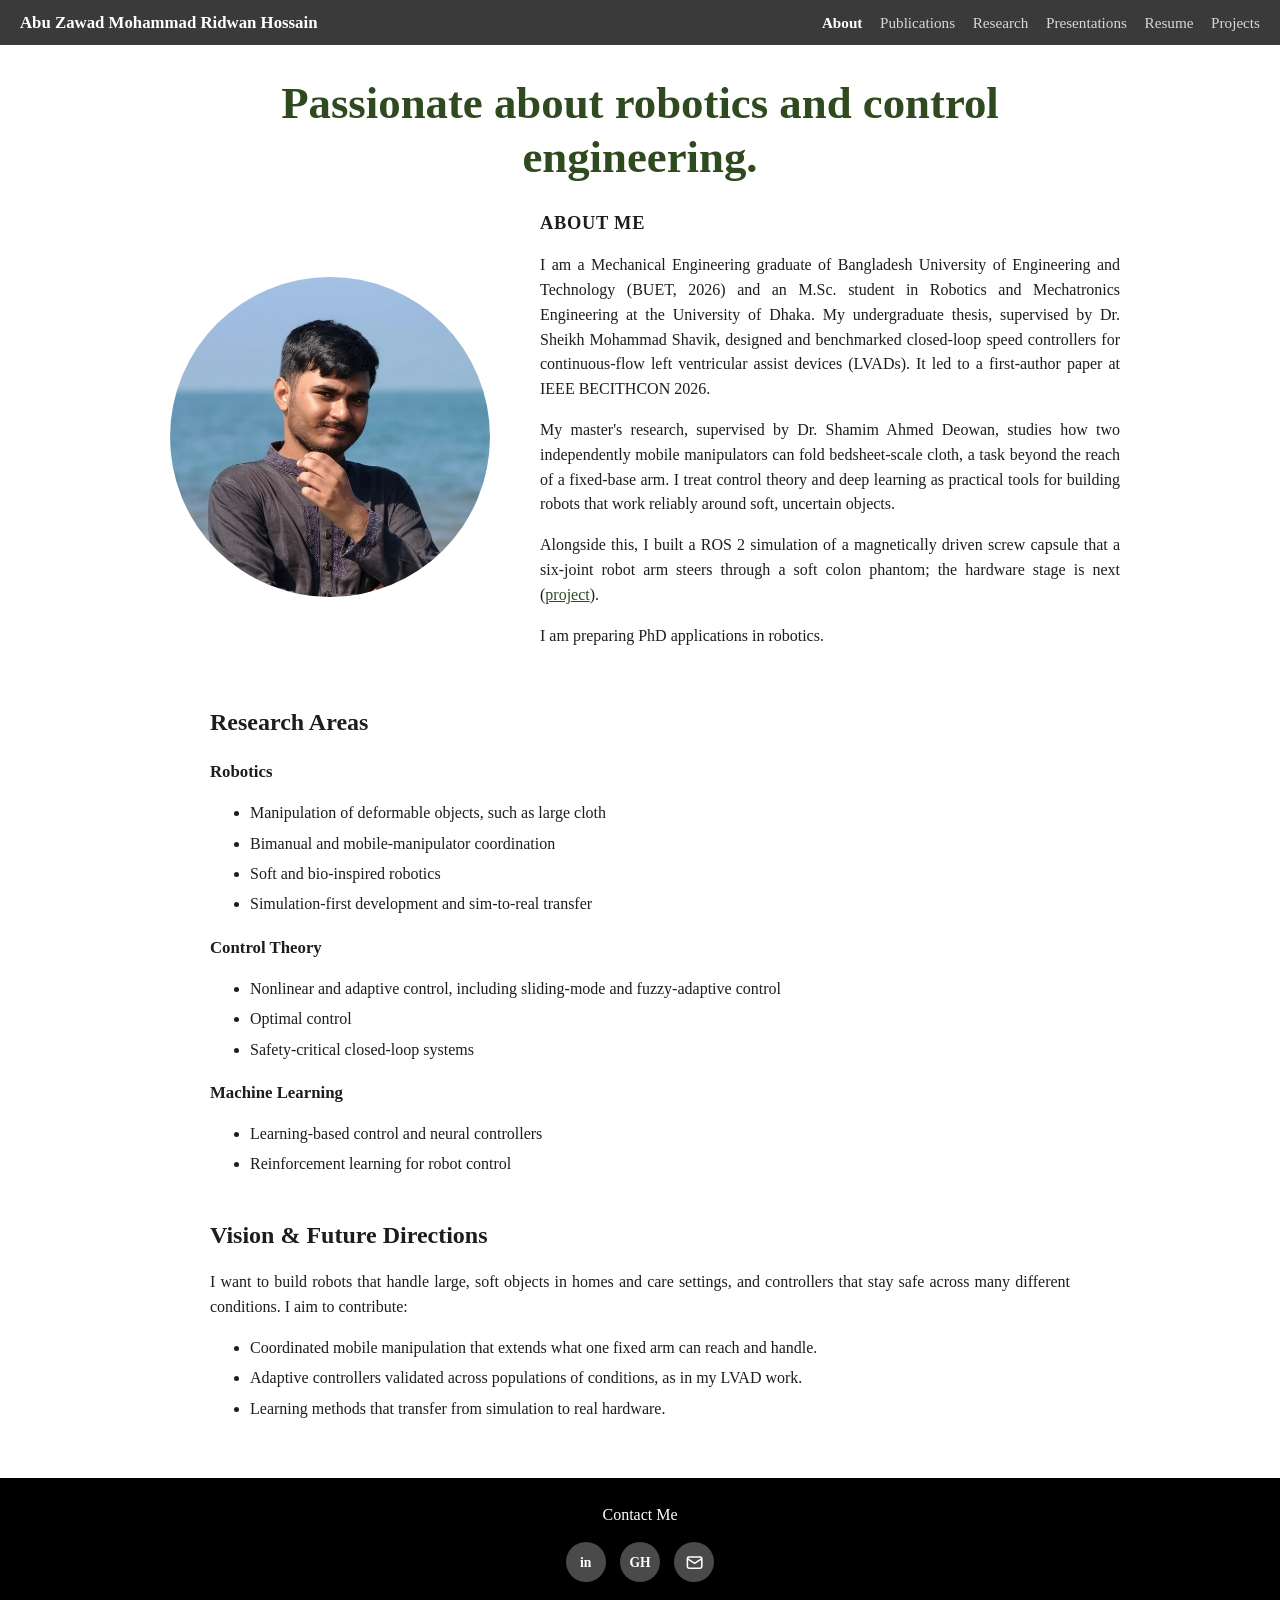
<file: index.html>
<!DOCTYPE html>
<html lang="en">
<head>
  <meta charset="utf-8">
  <meta name="viewport" content="width=device-width, initial-scale=1">
  <title>Abu Zawad Mohammad Ridwan Hossain</title>
  <meta name="description" content="Robotics researcher: control of biomedical devices and bimanual mobile manipulation of deformable objects.">
  <link rel="stylesheet" href="css/style.css">
</head>
<body>
<header class="topbar"><a class="brand" href="index.html">Abu Zawad Mohammad Ridwan Hossain</a><nav>
<a href="index.html" class="active">About</a>
<a href="publications.html">Publications</a>
<a href="research.html">Research</a>
<a href="presentations.html">Presentations</a>
<a href="resume.html">Resume</a>
<a href="projects.html">Projects</a>
</nav></header>
<main>
  <h1 class="hero">Passionate about robotics and control engineering.</h1>

  <section class="about">
    <div class="photo"><img src="assets/photo.jpg" alt="Portrait of Abu Zawad Mohammad Ridwan Hossain" width="600" height="600"></div>
    <div class="text">
      <h2>About Me</h2>
      <p>I am a Mechanical Engineering graduate of Bangladesh University of Engineering and Technology (BUET, 2026) and an M.Sc. student in Robotics and Mechatronics Engineering at the University of Dhaka. My undergraduate thesis, supervised by Dr. Sheikh Mohammad Shavik, designed and benchmarked closed-loop speed controllers for continuous-flow left ventricular assist devices (LVADs). It led to a first-author paper at IEEE BECITHCON 2026.</p>
      <p>My master's research, supervised by Dr. Shamim Ahmed Deowan, studies how two independently mobile manipulators can fold bedsheet-scale cloth, a task beyond the reach of a fixed-base arm. I treat control theory and deep learning as practical tools for building robots that work reliably around soft, uncertain objects.</p>
      <p>Alongside this, I built a ROS 2 simulation of a magnetically driven screw capsule that a six-joint robot arm steers through a soft colon phantom; the hardware stage is next (<a href="projects.html#magscrew">project</a>).</p>
      <p>I am preparing PhD applications in robotics.</p>
    </div>
  </section>

  <section class="section">
    <h2>Research Areas</h2>
    <h3>Robotics</h3>
    <ul>
      <li>Manipulation of deformable objects, such as large cloth</li>
      <li>Bimanual and mobile-manipulator coordination</li>
      <li>Soft and bio-inspired robotics</li>
      <li>Simulation-first development and sim-to-real transfer</li>
    </ul>
    <h3>Control Theory</h3>
    <ul>
      <li>Nonlinear and adaptive control, including sliding-mode and fuzzy-adaptive control</li>
      <li>Optimal control</li>
      <li>Safety-critical closed-loop systems</li>
    </ul>
    <h3>Machine Learning</h3>
    <ul>
      <li>Learning-based control and neural controllers</li>
      <li>Reinforcement learning for robot control</li>
    </ul>
  </section>

  <section class="section">
    <h2>Vision &amp; Future Directions</h2>
    <p>I want to build robots that handle large, soft objects in homes and care settings, and controllers that stay safe across many different conditions. I aim to contribute:</p>
    <ul>
      <li>Coordinated mobile manipulation that extends what one fixed arm can reach and handle.</li>
      <li>Adaptive controllers validated across populations of conditions, as in my LVAD work.</li>
      <li>Learning methods that transfer from simulation to real hardware.</li>
    </ul>
  </section>
</main>
<footer class="contact"><h2>Contact Me</h2><div class="icons">
<a class="icon" href="https://www.linkedin.com/in/abu-zawad-mohammad-ridwan-hossain-171038228/" aria-label="LinkedIn" target="_blank" rel="noopener">in</a>
<a class="icon" href="https://github.com/azmrh" aria-label="GitHub" target="_blank" rel="noopener">GH</a>
<a class="icon" href="mailto:abuzmridwanh@gmail.com" aria-label="Email"><svg viewBox="0 0 24 24" fill="none" stroke="currentColor" stroke-width="2" aria-hidden="true"><rect x="3" y="5" width="18" height="14" rx="2"/><path d="M3 7l9 6 9-6"/></svg></a>
</div></footer>
</body>
</html>
</file>
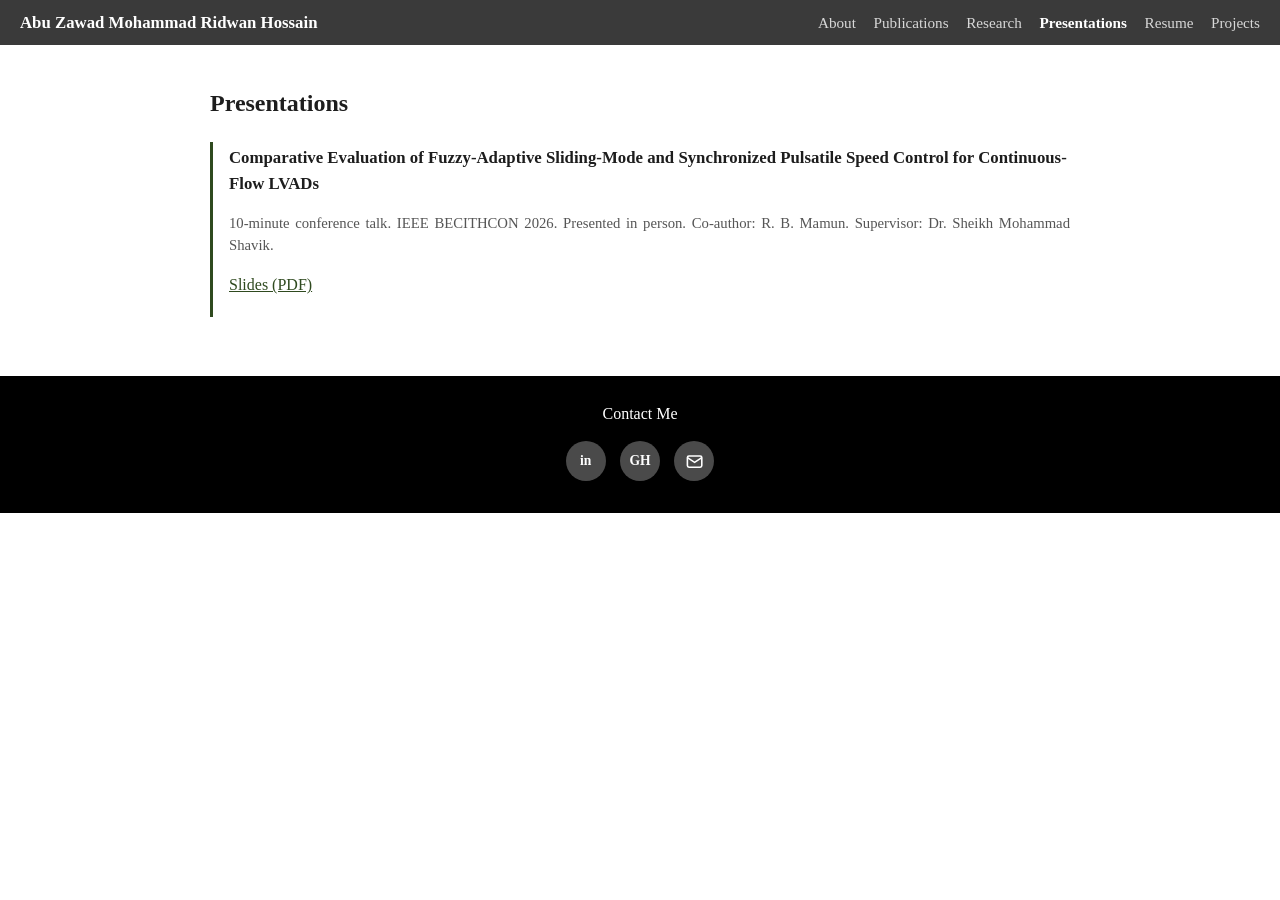
<file: presentations.html>
<!DOCTYPE html>
<html lang="en">
<head>
  <meta charset="utf-8">
  <meta name="viewport" content="width=device-width, initial-scale=1">
  <title>Presentations | Abu Zawad Mohammad Ridwan Hossain</title>
  <link rel="stylesheet" href="css/style.css">
</head>
<body>
<header class="topbar"><a class="brand" href="index.html">Abu Zawad Mohammad Ridwan Hossain</a><nav>
<a href="index.html">About</a>
<a href="publications.html">Publications</a>
<a href="research.html">Research</a>
<a href="presentations.html" class="active">Presentations</a>
<a href="resume.html">Resume</a>
<a href="projects.html">Projects</a>
</nav></header>
<main>
  <section class="section">
    <h2>Presentations</h2>
    <div class="card">
      <h3>Comparative Evaluation of Fuzzy-Adaptive Sliding-Mode and Synchronized Pulsatile Speed Control for Continuous-Flow LVADs</h3>
      <p class="meta">10-minute conference talk. IEEE BECITHCON 2026. Presented in person. Co-author: R. B. Mamun. Supervisor: Dr. Sheikh Mohammad Shavik.</p>
      <p><a href="files/becithcon_2026_slides.pdf">Slides (PDF)</a></p>
    </div>
  </section>
</main>
<footer class="contact"><h2>Contact Me</h2><div class="icons">
<a class="icon" href="https://www.linkedin.com/in/abu-zawad-mohammad-ridwan-hossain-171038228/" aria-label="LinkedIn" target="_blank" rel="noopener">in</a>
<a class="icon" href="https://github.com/azmrh" aria-label="GitHub" target="_blank" rel="noopener">GH</a>
<a class="icon" href="mailto:abuzmridwanh@gmail.com" aria-label="Email"><svg viewBox="0 0 24 24" fill="none" stroke="currentColor" stroke-width="2" aria-hidden="true"><rect x="3" y="5" width="18" height="14" rx="2"/><path d="M3 7l9 6 9-6"/></svg></a>
</div></footer>
</body>
</html>
</file>
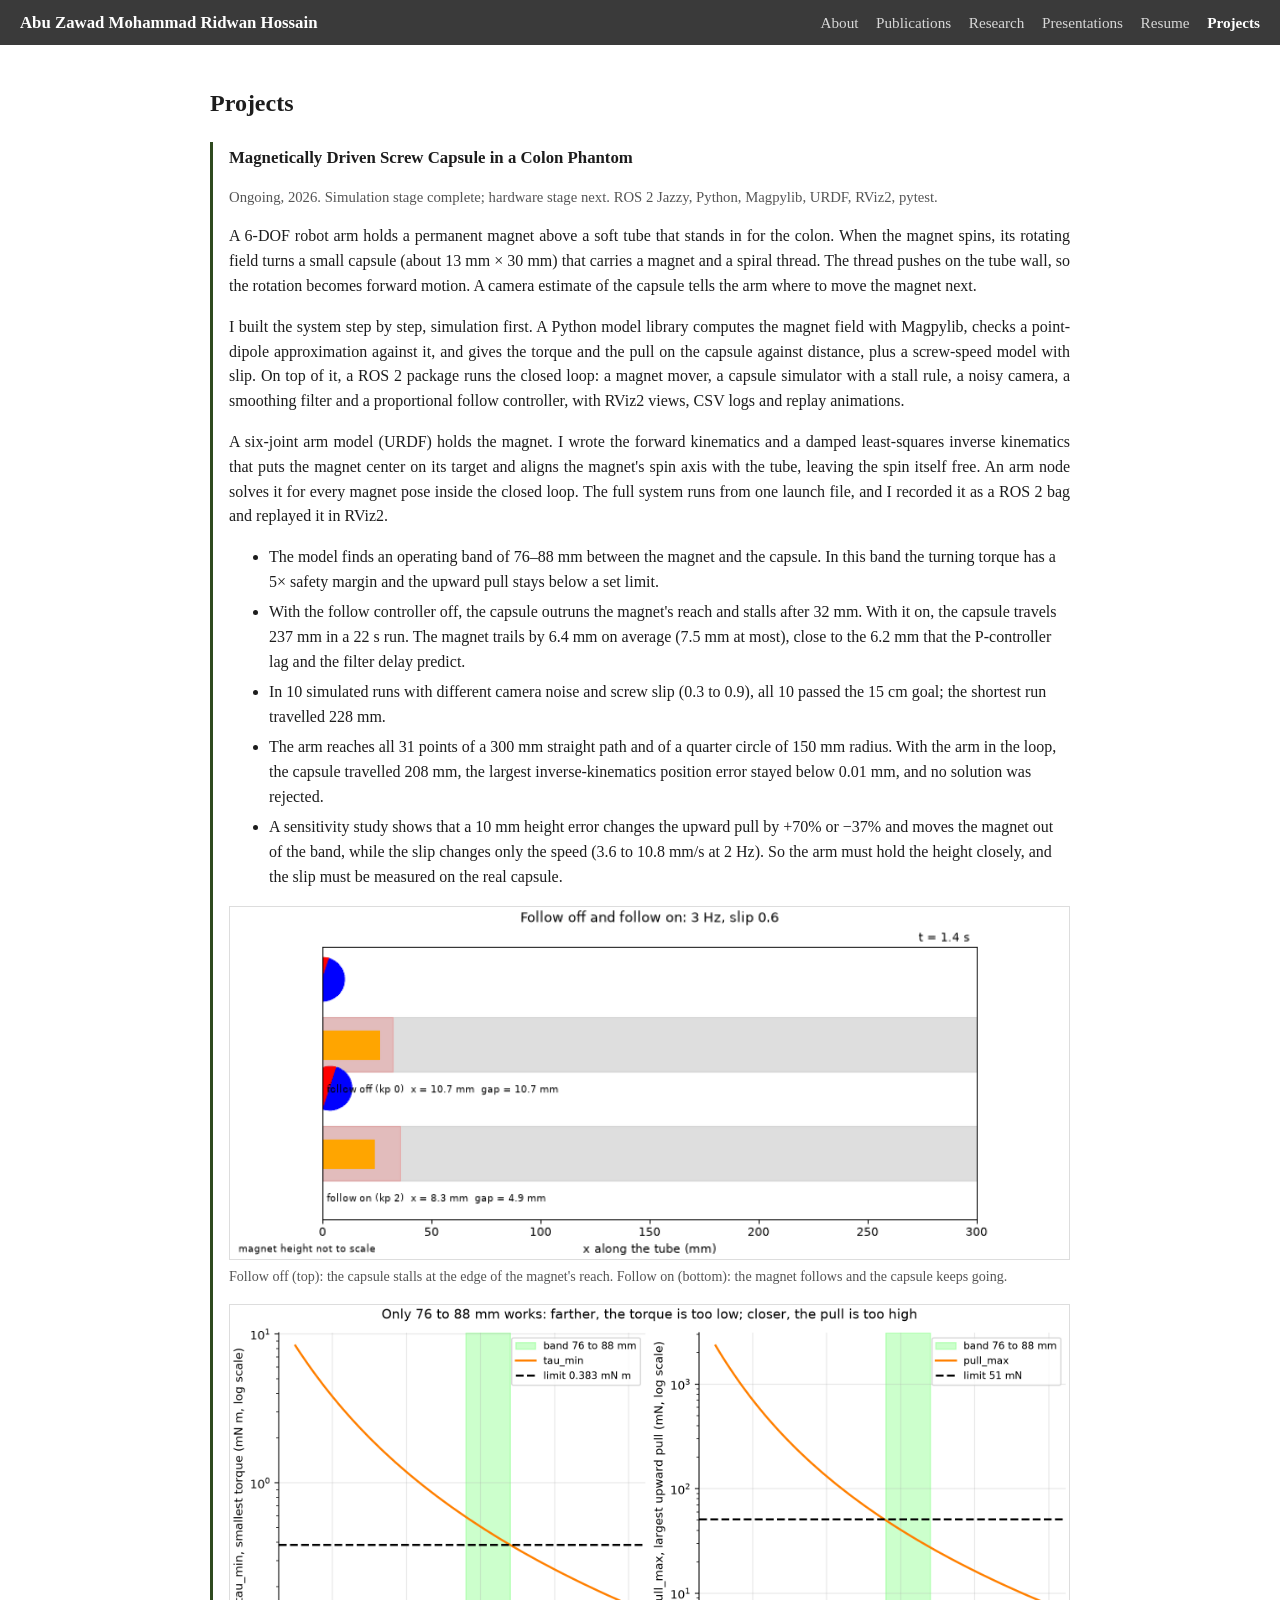
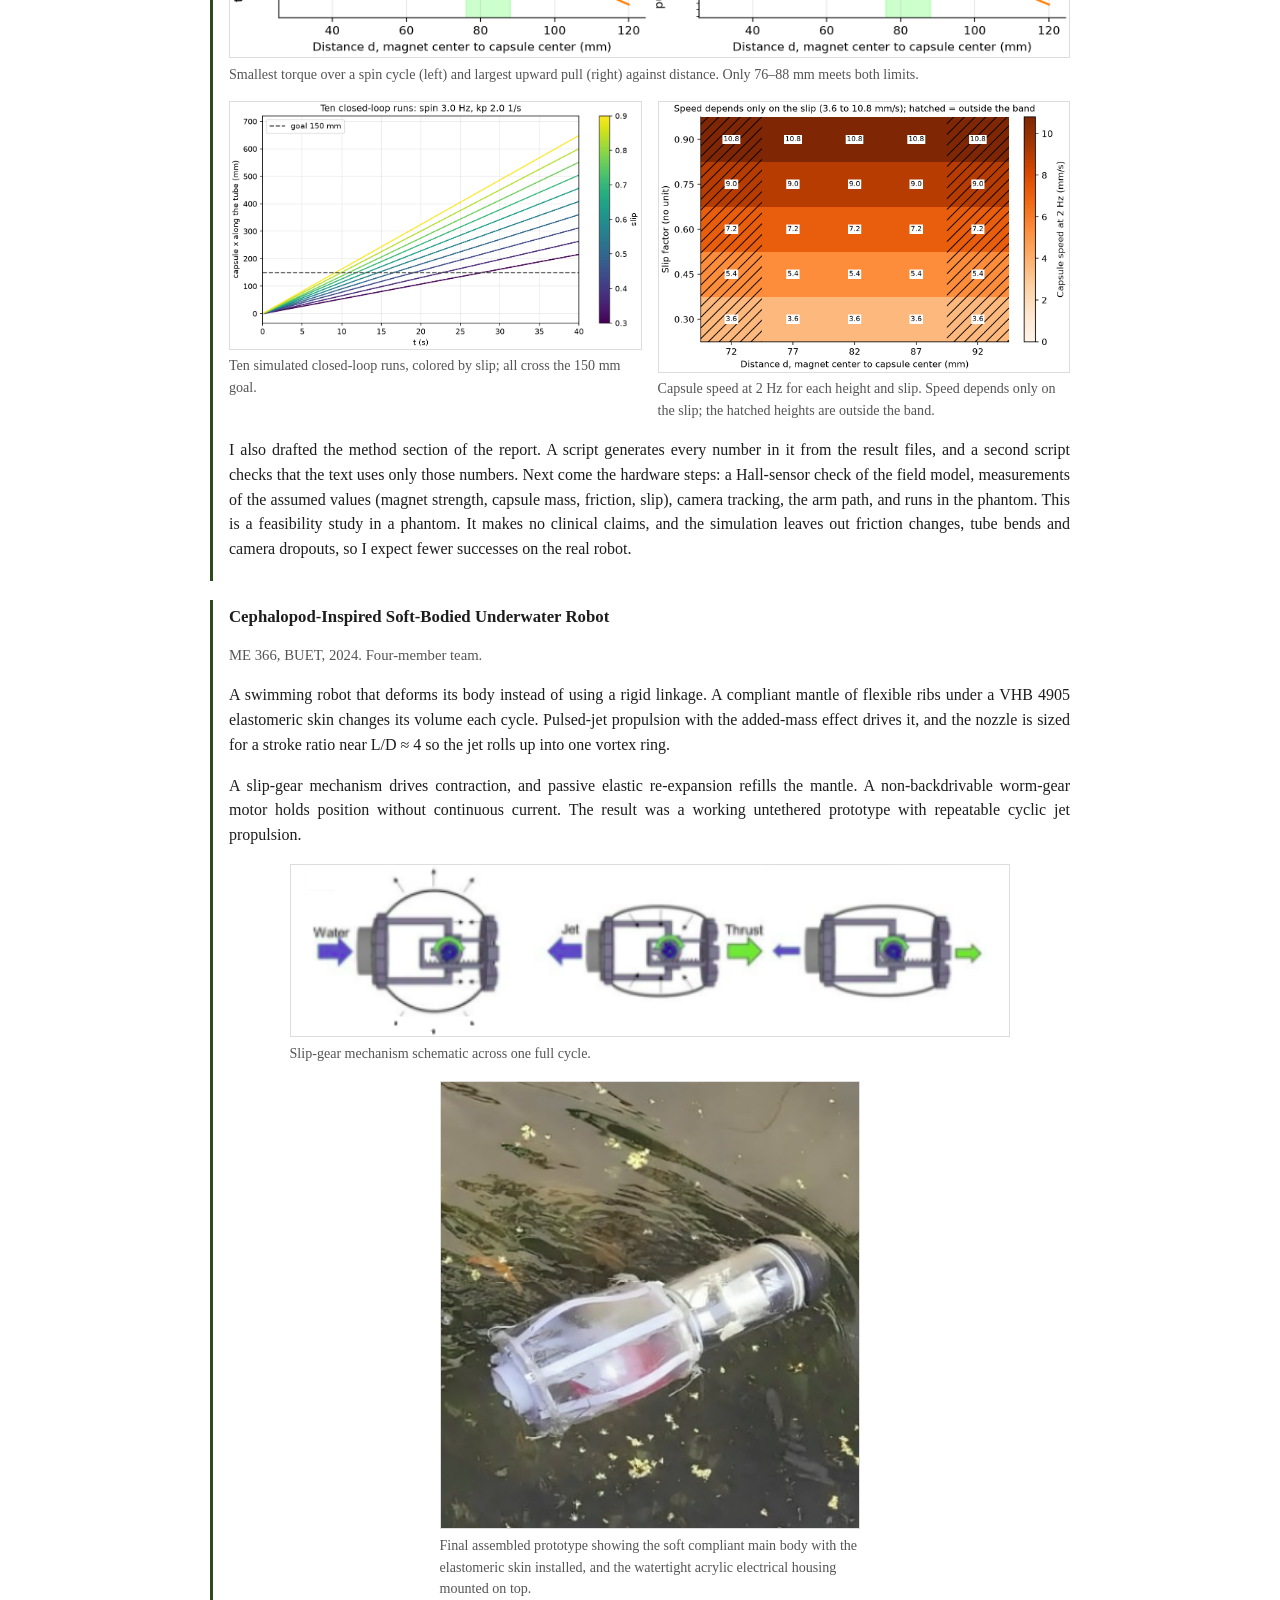
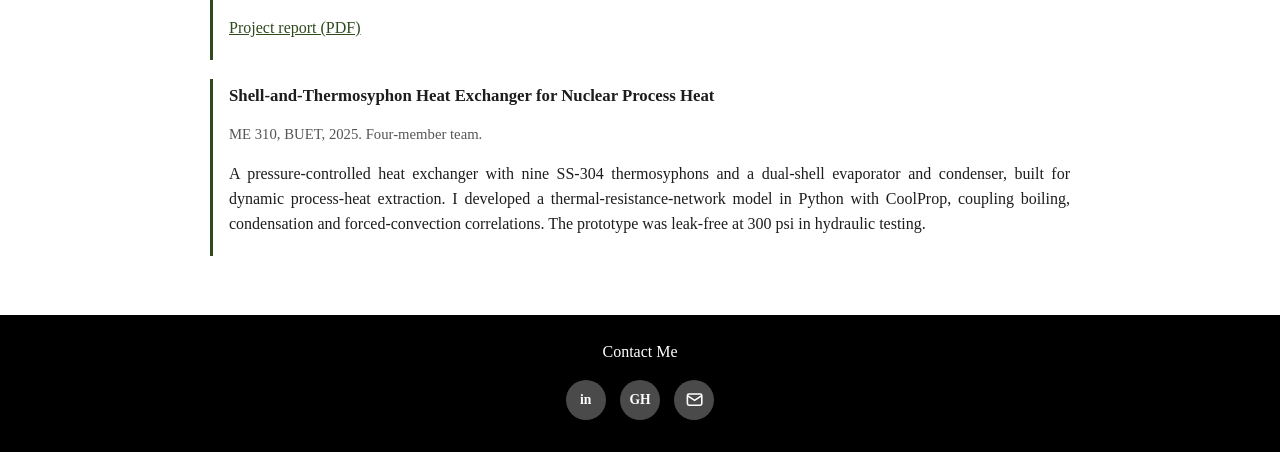
<file: projects.html>
<!DOCTYPE html>
<html lang="en">
<head>
  <meta charset="utf-8">
  <meta name="viewport" content="width=device-width, initial-scale=1">
  <title>Projects | Abu Zawad Mohammad Ridwan Hossain</title>
  <link rel="stylesheet" href="css/style.css">
</head>
<body>
<header class="topbar"><a class="brand" href="index.html">Abu Zawad Mohammad Ridwan Hossain</a><nav>
<a href="index.html">About</a>
<a href="publications.html">Publications</a>
<a href="research.html">Research</a>
<a href="presentations.html">Presentations</a>
<a href="resume.html">Resume</a>
<a href="projects.html" class="active">Projects</a>
</nav></header>
<main>
  <section class="section">
    <h2>Projects</h2>
    <div class="card" id="magscrew">
      <h3>Magnetically Driven Screw Capsule in a Colon Phantom</h3>
      <p class="meta">Ongoing, 2026. Simulation stage complete; hardware stage next. ROS 2 Jazzy, Python, Magpylib, URDF, RViz2, pytest.</p>
      <p>A 6-DOF robot arm holds a permanent magnet above a soft tube that stands in for the colon. When the magnet spins, its rotating field turns a small capsule (about 13 mm &times; 30 mm) that carries a magnet and a spiral thread. The thread pushes on the tube wall, so the rotation becomes forward motion. A camera estimate of the capsule tells the arm where to move the magnet next.</p>
      <p>I built the system step by step, simulation first. A Python model library computes the magnet field with Magpylib, checks a point-dipole approximation against it, and gives the torque and the pull on the capsule against distance, plus a screw-speed model with slip. On top of it, a ROS 2 package runs the closed loop: a magnet mover, a capsule simulator with a stall rule, a noisy camera, a smoothing filter and a proportional follow controller, with RViz2 views, CSV logs and replay animations.</p>
      <p>A six-joint arm model (URDF) holds the magnet. I wrote the forward kinematics and a damped least-squares inverse kinematics that puts the magnet center on its target and aligns the magnet's spin axis with the tube, leaving the spin itself free. An arm node solves it for every magnet pose inside the closed loop. The full system runs from one launch file, and I recorded it as a ROS 2 bag and replayed it in RViz2.</p>
      <ul>
        <li>The model finds an operating band of 76&ndash;88 mm between the magnet and the capsule. In this band the turning torque has a 5&times; safety margin and the upward pull stays below a set limit.</li>
        <li>With the follow controller off, the capsule outruns the magnet's reach and stalls after 32 mm. With it on, the capsule travels 237 mm in a 22 s run. The magnet trails by 6.4 mm on average (7.5 mm at most), close to the 6.2 mm that the P-controller lag and the filter delay predict.</li>
        <li>In 10 simulated runs with different camera noise and screw slip (0.3 to 0.9), all 10 passed the 15 cm goal; the shortest run travelled 228 mm.</li>
        <li>The arm reaches all 31 points of a 300 mm straight path and of a quarter circle of 150 mm radius. With the arm in the loop, the capsule travelled 208 mm, the largest inverse-kinematics position error stayed below 0.01 mm, and no solution was rejected.</li>
        <li>A sensitivity study shows that a 10 mm height error changes the upward pull by +70% or &minus;37% and moves the magnet out of the band, while the slip changes only the speed (3.6 to 10.8 mm/s at 2 Hz). So the arm must hold the height closely, and the slip must be measured on the real capsule.</li>
      </ul>
      <div class="figs">
        <figure class="wide"><img src="assets/magscrew/follow_on_off.gif" alt="Animation of two lanes: with follow off the capsule stops near the magnet; with follow on the magnet follows and the capsule moves far along the tube" width="800" height="336" loading="lazy"><figcaption>Follow off (top): the capsule stalls at the edge of the magnet's reach. Follow on (bottom): the magnet follows and the capsule keeps going.</figcaption></figure>
        <figure class="wide"><img src="assets/magscrew/torque_pull_band.png" alt="Two log-scale plots against distance from 30 to 120 mm: the smallest torque falls below the required torque beyond 88 mm, and the largest upward pull rises above its limit below 76 mm; the band from 76 to 88 mm is shaded green" width="2000" height="840" loading="lazy"><figcaption>Smallest torque over a spin cycle (left) and largest upward pull (right) against distance. Only 76&ndash;88 mm meets both limits.</figcaption></figure>
        <figure><img src="assets/magscrew/ten_runs_traj.png" alt="Capsule position against time for ten simulated runs, colored by slip; all lines cross the 150 mm goal" width="1125" height="675" loading="lazy"><figcaption>Ten simulated closed-loop runs, colored by slip; all cross the 150 mm goal.</figcaption></figure>
        <figure><img src="assets/magscrew/sensitivity.png" alt="Heat map of capsule speed for five heights from 72 to 92 mm and five slip values from 0.3 to 0.9; each row has one color, and the columns at 72 and 92 mm are hatched as outside the band" width="1280" height="840" loading="lazy"><figcaption>Capsule speed at 2 Hz for each height and slip. Speed depends only on the slip; the hatched heights are outside the band.</figcaption></figure>
      </div>
      <p>I also drafted the method section of the report. A script generates every number in it from the result files, and a second script checks that the text uses only those numbers. Next come the hardware steps: a Hall-sensor check of the field model, measurements of the assumed values (magnet strength, capsule mass, friction, slip), camera tracking, the arm path, and runs in the phantom. This is a feasibility study in a phantom. It makes no clinical claims, and the simulation leaves out friction changes, tube bends and camera dropouts, so I expect fewer successes on the real robot.</p>
    </div>
    <div class="card">
      <h3>Cephalopod-Inspired Soft-Bodied Underwater Robot</h3>
      <p class="meta">ME 366, BUET, 2024. Four-member team.</p>
      <p>A swimming robot that deforms its body instead of using a rigid linkage. A compliant mantle of flexible ribs under a VHB 4905 elastomeric skin changes its volume each cycle. Pulsed-jet propulsion with the added-mass effect drives it, and the nozzle is sized for a stroke ratio near L/D &asymp; 4 so the jet rolls up into one vortex ring.</p>
      <p>A slip-gear mechanism drives contraction, and passive elastic re-expansion refills the mantle. A non-backdrivable worm-gear motor holds position without continuous current. The result was a working untethered prototype with repeatable cyclic jet propulsion.</p>
      <div class="figs">
        <figure class="center" style="max-width: 720px"><img src="assets/squid/slip_gear_cycle.png" alt="Three schematic stages of the robot: water drawn into the expanded mantle, the mantle contracting to push out a jet, and the resulting forward thrust" width="473" height="113" loading="lazy"><figcaption>Slip-gear mechanism schematic across one full cycle.</figcaption></figure>
        <figure class="center" style="max-width: 420px"><img src="assets/squid/prototype.jpg" alt="The squid robot floating in water, with its ribbed transparent soft body and a clear acrylic housing on top" width="399" height="426" loading="lazy"><figcaption>Final assembled prototype showing the soft compliant main body with the elastomeric skin installed, and the watertight acrylic electrical housing mounted on top.</figcaption></figure>
      </div>
      <p><a href="files/squid_robot_report.pdf">Project report (PDF)</a></p>
    </div>
    <div class="card">
      <h3>Shell-and-Thermosyphon Heat Exchanger for Nuclear Process Heat</h3>
      <p class="meta">ME 310, BUET, 2025. Four-member team.</p>
      <p>A pressure-controlled heat exchanger with nine SS-304 thermosyphons and a dual-shell evaporator and condenser, built for dynamic process-heat extraction. I developed a thermal-resistance-network model in Python with CoolProp, coupling boiling, condensation and forced-convection correlations. The prototype was leak-free at 300 psi in hydraulic testing.</p>
    </div>
  </section>
</main>
<footer class="contact"><h2>Contact Me</h2><div class="icons">
<a class="icon" href="https://www.linkedin.com/in/abu-zawad-mohammad-ridwan-hossain-171038228/" aria-label="LinkedIn" target="_blank" rel="noopener">in</a>
<a class="icon" href="https://github.com/azmrh" aria-label="GitHub" target="_blank" rel="noopener">GH</a>
<a class="icon" href="mailto:abuzmridwanh@gmail.com" aria-label="Email"><svg viewBox="0 0 24 24" fill="none" stroke="currentColor" stroke-width="2" aria-hidden="true"><rect x="3" y="5" width="18" height="14" rx="2"/><path d="M3 7l9 6 9-6"/></svg></a>
</div></footer>
</body>
</html>
</file>
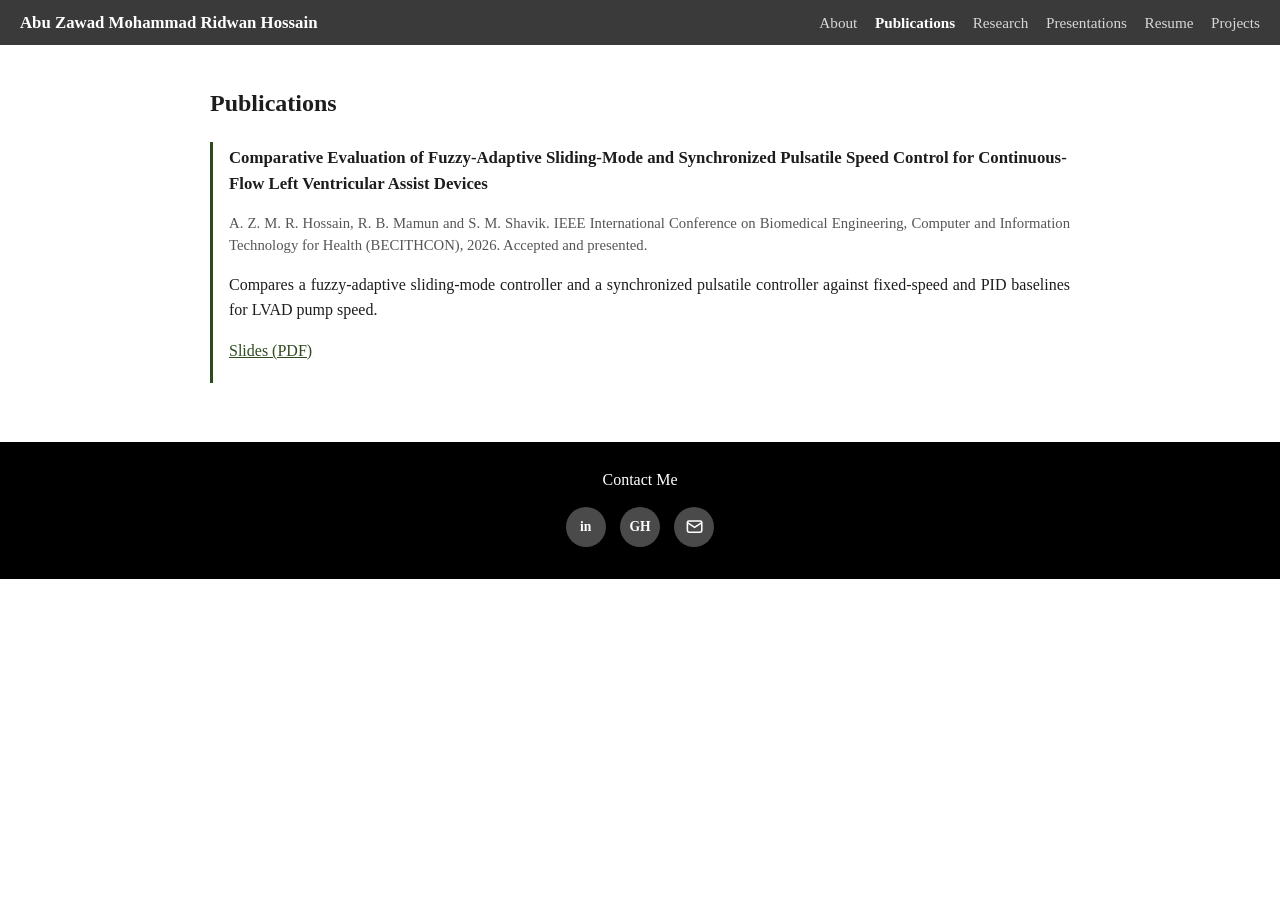
<file: publications.html>
<!DOCTYPE html>
<html lang="en">
<head>
  <meta charset="utf-8">
  <meta name="viewport" content="width=device-width, initial-scale=1">
  <title>Publications | Abu Zawad Mohammad Ridwan Hossain</title>
  <link rel="stylesheet" href="css/style.css">
</head>
<body>
<header class="topbar"><a class="brand" href="index.html">Abu Zawad Mohammad Ridwan Hossain</a><nav>
<a href="index.html">About</a>
<a href="publications.html" class="active">Publications</a>
<a href="research.html">Research</a>
<a href="presentations.html">Presentations</a>
<a href="resume.html">Resume</a>
<a href="projects.html">Projects</a>
</nav></header>
<main>
  <section class="section">
    <h2>Publications</h2>
    <div class="card">
      <h3>Comparative Evaluation of Fuzzy-Adaptive Sliding-Mode and Synchronized Pulsatile Speed Control for Continuous-Flow Left Ventricular Assist Devices</h3>
      <p class="meta">A. Z. M. R. Hossain, R. B. Mamun and S. M. Shavik. IEEE International Conference on Biomedical Engineering, Computer and Information Technology for Health (BECITHCON), 2026. Accepted and presented.</p>
      <p>Compares a fuzzy-adaptive sliding-mode controller and a synchronized pulsatile controller against fixed-speed and PID baselines for LVAD pump speed.</p>
      <p><a href="files/becithcon_2026_slides.pdf">Slides (PDF)</a></p>
    </div>
  </section>
</main>
<footer class="contact"><h2>Contact Me</h2><div class="icons">
<a class="icon" href="https://www.linkedin.com/in/abu-zawad-mohammad-ridwan-hossain-171038228/" aria-label="LinkedIn" target="_blank" rel="noopener">in</a>
<a class="icon" href="https://github.com/azmrh" aria-label="GitHub" target="_blank" rel="noopener">GH</a>
<a class="icon" href="mailto:abuzmridwanh@gmail.com" aria-label="Email"><svg viewBox="0 0 24 24" fill="none" stroke="currentColor" stroke-width="2" aria-hidden="true"><rect x="3" y="5" width="18" height="14" rx="2"/><path d="M3 7l9 6 9-6"/></svg></a>
</div></footer>
</body>
</html>
</file>
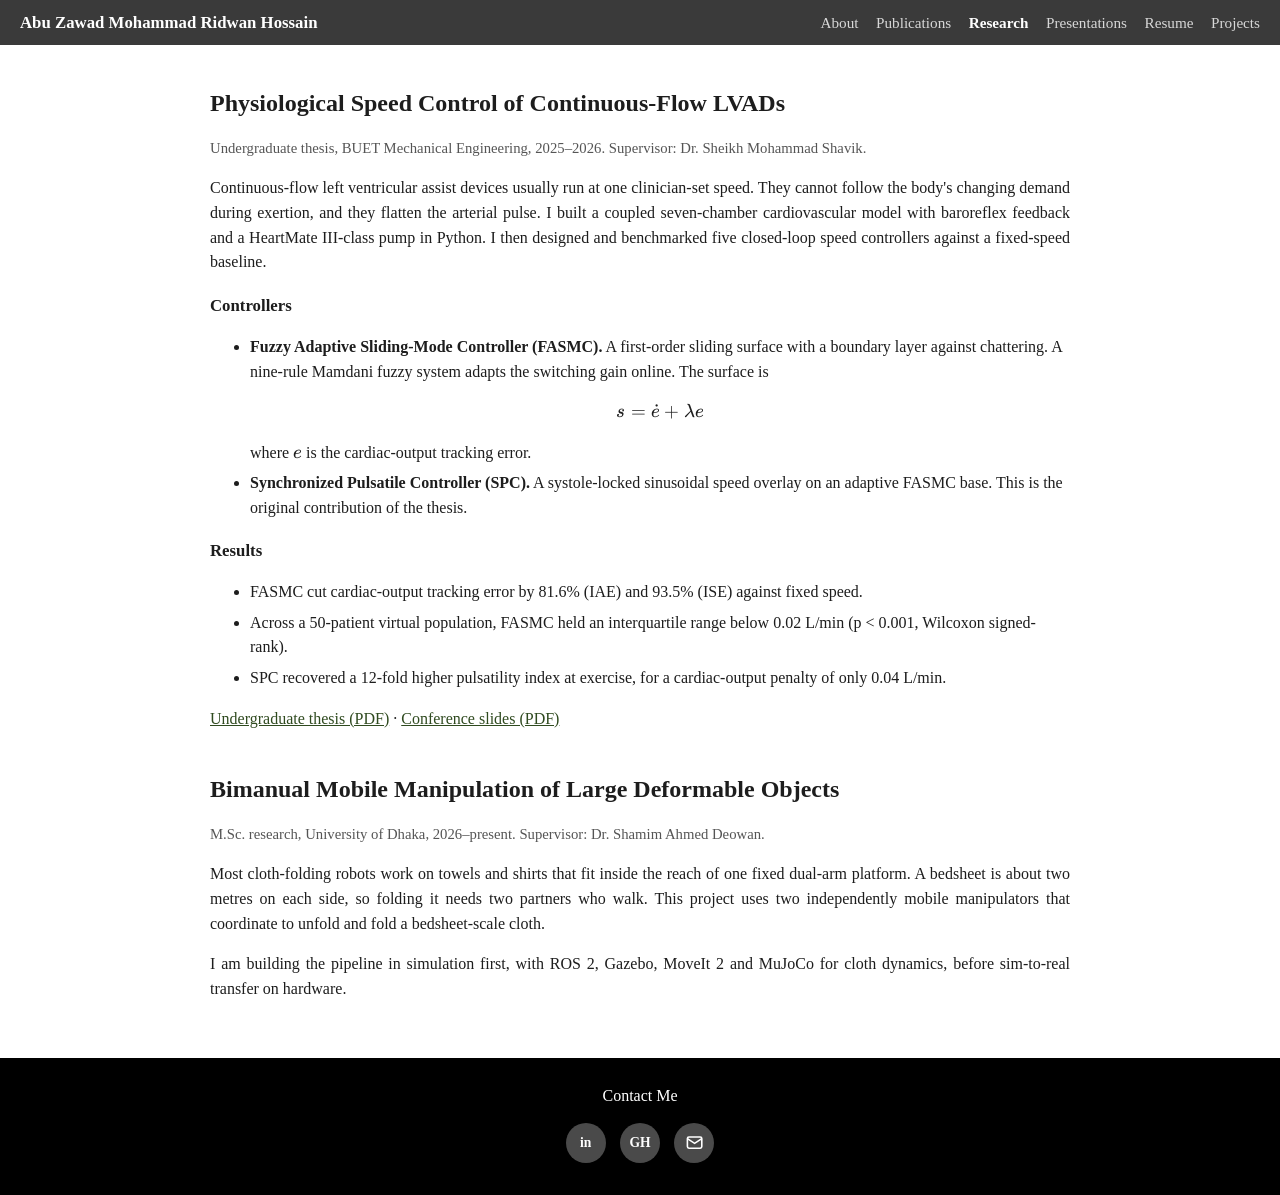
<file: research.html>
<!DOCTYPE html>
<html lang="en">
<head>
  <meta charset="utf-8">
  <meta name="viewport" content="width=device-width, initial-scale=1">
  <title>Research | Abu Zawad Mohammad Ridwan Hossain</title>
  <link rel="stylesheet" href="css/style.css">
  <link rel="stylesheet" href="vendor/katex/katex.min.css">
</head>
<body>
<header class="topbar"><a class="brand" href="index.html">Abu Zawad Mohammad Ridwan Hossain</a><nav>
<a href="index.html">About</a>
<a href="publications.html">Publications</a>
<a href="research.html" class="active">Research</a>
<a href="presentations.html">Presentations</a>
<a href="resume.html">Resume</a>
<a href="projects.html">Projects</a>
</nav></header>
<main>
  <section class="section">
    <h2>Physiological Speed Control of Continuous-Flow LVADs</h2>
    <p class="meta">Undergraduate thesis, BUET Mechanical Engineering, 2025&ndash;2026. Supervisor: Dr. Sheikh Mohammad Shavik.</p>
    <p>Continuous-flow left ventricular assist devices usually run at one clinician-set speed. They cannot follow the body's changing demand during exertion, and they flatten the arterial pulse. I built a coupled seven-chamber cardiovascular model with baroreflex feedback and a HeartMate III-class pump in Python. I then designed and benchmarked five closed-loop speed controllers against a fixed-speed baseline.</p>
    <h3>Controllers</h3>
    <ul>
      <li><strong>Fuzzy Adaptive Sliding-Mode Controller (FASMC).</strong> A first-order sliding surface with a boundary layer against chattering. A nine-rule Mamdani fuzzy system adapts the switching gain online. The surface is
        $$s = \dot{e} + \lambda e$$
        where $e$ is the cardiac-output tracking error.</li>
      <li><strong>Synchronized Pulsatile Controller (SPC).</strong> A systole-locked sinusoidal speed overlay on an adaptive FASMC base. This is the original contribution of the thesis.</li>
    </ul>
    <h3>Results</h3>
    <ul>
      <li>FASMC cut cardiac-output tracking error by 81.6% (IAE) and 93.5% (ISE) against fixed speed.</li>
      <li>Across a 50-patient virtual population, FASMC held an interquartile range below 0.02 L/min (p &lt; 0.001, Wilcoxon signed-rank).</li>
      <li>SPC recovered a 12-fold higher pulsatility index at exercise, for a cardiac-output penalty of only 0.04 L/min.</li>
    </ul>
    <p><a href="files/undergrad_thesis.pdf">Undergraduate thesis (PDF)</a> &middot; <a href="files/becithcon_2026_slides.pdf">Conference slides (PDF)</a></p>
  </section>

  <section class="section">
    <h2>Bimanual Mobile Manipulation of Large Deformable Objects</h2>
    <p class="meta">M.Sc. research, University of Dhaka, 2026&ndash;present. Supervisor: Dr. Shamim Ahmed Deowan.</p>
    <p>Most cloth-folding robots work on towels and shirts that fit inside the reach of one fixed dual-arm platform. A bedsheet is about two metres on each side, so folding it needs two partners who walk. This project uses two independently mobile manipulators that coordinate to unfold and fold a bedsheet-scale cloth.</p>
    <p>I am building the pipeline in simulation first, with ROS 2, Gazebo, MoveIt 2 and MuJoCo for cloth dynamics, before sim-to-real transfer on hardware.</p>
  </section>
</main>
<footer class="contact"><h2>Contact Me</h2><div class="icons">
<a class="icon" href="https://www.linkedin.com/in/abu-zawad-mohammad-ridwan-hossain-171038228/" aria-label="LinkedIn" target="_blank" rel="noopener">in</a>
<a class="icon" href="https://github.com/azmrh" aria-label="GitHub" target="_blank" rel="noopener">GH</a>
<a class="icon" href="mailto:abuzmridwanh@gmail.com" aria-label="Email"><svg viewBox="0 0 24 24" fill="none" stroke="currentColor" stroke-width="2" aria-hidden="true"><rect x="3" y="5" width="18" height="14" rx="2"/><path d="M3 7l9 6 9-6"/></svg></a>
</div></footer>
<script defer src="vendor/katex/katex.min.js"></script>
<script defer src="vendor/katex/auto-render.min.js" onload="renderMathInElement(document.body,{delimiters:[{left:'$$',right:'$$',display:true},{left:'$',right:'$',display:false}]})"></script>
</body>
</html>
</file>
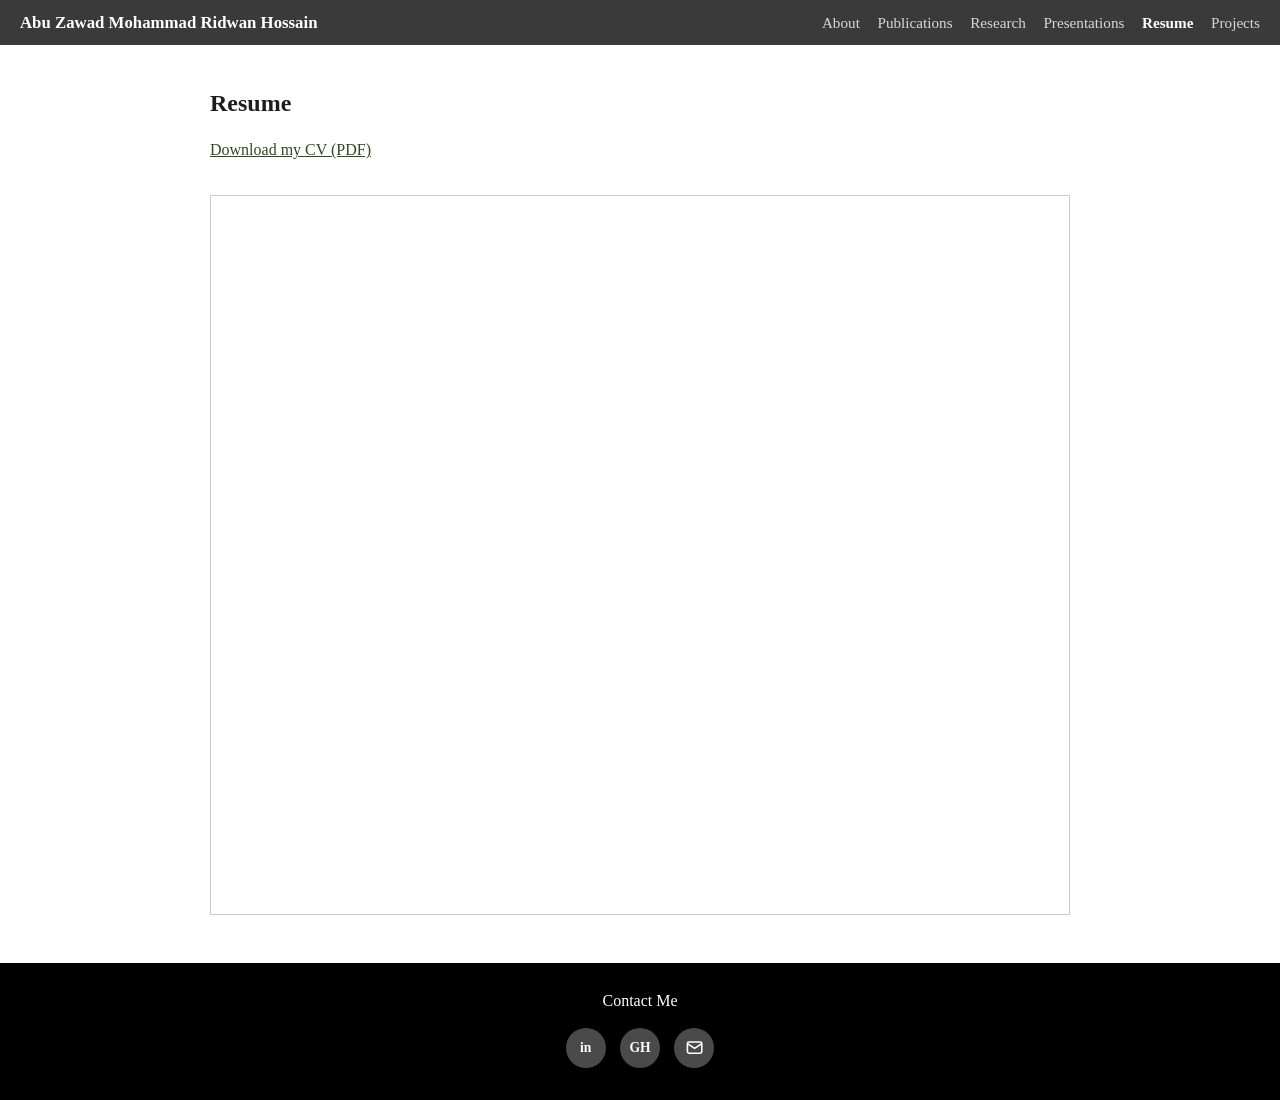
<file: resume.html>
<!DOCTYPE html>
<html lang="en">
<head>
  <meta charset="utf-8">
  <meta name="viewport" content="width=device-width, initial-scale=1">
  <title>Resume | Abu Zawad Mohammad Ridwan Hossain</title>
  <link rel="stylesheet" href="css/style.css">
</head>
<body>
<header class="topbar"><a class="brand" href="index.html">Abu Zawad Mohammad Ridwan Hossain</a><nav>
<a href="index.html">About</a>
<a href="publications.html">Publications</a>
<a href="research.html">Research</a>
<a href="presentations.html">Presentations</a>
<a href="resume.html" class="active">Resume</a>
<a href="projects.html">Projects</a>
</nav></header>
<main>
  <section class="section">
    <h2>Resume</h2>
    <p><a href="files/abu_zawad_cv.pdf">Download my CV (PDF)</a></p>
    <iframe class="pdf-frame" src="files/abu_zawad_cv.pdf" title="CV of Abu Zawad Mohammad Ridwan Hossain"></iframe>
  </section>
</main>
<footer class="contact"><h2>Contact Me</h2><div class="icons">
<a class="icon" href="https://www.linkedin.com/in/abu-zawad-mohammad-ridwan-hossain-171038228/" aria-label="LinkedIn" target="_blank" rel="noopener">in</a>
<a class="icon" href="https://github.com/azmrh" aria-label="GitHub" target="_blank" rel="noopener">GH</a>
<a class="icon" href="mailto:abuzmridwanh@gmail.com" aria-label="Email"><svg viewBox="0 0 24 24" fill="none" stroke="currentColor" stroke-width="2" aria-hidden="true"><rect x="3" y="5" width="18" height="14" rx="2"/><path d="M3 7l9 6 9-6"/></svg></a>
</div></footer>
</body>
</html>
</file>
<file: css/style.css>
:root {
  --bar: #3a3a3a;
  --green: #2f4a1f;
  --ink: #1d1d1d;
  --link: #2f4a1f;
  --serif: "Source Serif 4", Georgia, "Times New Roman", serif;
}

* { box-sizing: border-box; }

html { scroll-behavior: smooth; }

body {
  margin: 0;
  font-family: var(--serif);
  color: var(--ink);
  line-height: 1.55;
  background: #fff;
}

a { color: var(--link); }

/* top bar */
.topbar {
  position: sticky;
  top: 0;
  z-index: 10;
  display: flex;
  flex-wrap: wrap;
  align-items: center;
  justify-content: space-between;
  gap: 0.25rem 1.5rem;
  padding: 0.6rem 1.25rem;
  background: var(--bar);
  color: #fff;
}
.topbar .brand { color: #fff; text-decoration: none; font-weight: 600; font-size: 1.05rem; }
.topbar nav { display: flex; flex-wrap: wrap; gap: 0.25rem 1.1rem; }
.topbar nav a { color: #d8d8d8; text-decoration: none; font-size: 0.95rem; }
.topbar nav a:hover { color: #fff; }
.topbar nav a.active { color: #fff; font-weight: 700; }

main { padding-bottom: 2.5rem; }

/* hero headline */
.hero {
  max-width: 900px;
  margin: 2rem auto 1.5rem;
  padding: 0 1.25rem;
  text-align: center;
  font-size: clamp(1.7rem, 4.5vw, 2.8rem);
  line-height: 1.2;
  color: var(--green);
  font-weight: 700;
}

/* about: photo + text */
.about {
  max-width: 1000px;
  margin: 1.5rem auto;
  padding: 0 1.25rem;
  display: grid;
  grid-template-columns: 340px 1fr;
  gap: 2.5rem;
  align-items: center;
}
.about .photo img {
  display: block;
  width: 100%;
  max-width: 320px;
  height: auto;
  aspect-ratio: 1 / 1;
  object-fit: cover;
  border-radius: 50%;
  margin: 0 auto;
}
.about .text h2 { margin-top: 0; font-size: 1.15rem; letter-spacing: 0.04em; text-transform: uppercase; }
.about .text p { text-align: justify; }

/* content sections */
.section {
  max-width: 900px;
  margin: 2.5rem auto 0;
  padding: 0 1.25rem;
}
.section h2 { font-size: 1.5rem; margin-bottom: 0.5rem; }
.section h3 { font-size: 1.05rem; margin: 1.1rem 0 0.3rem; }
.section p { text-align: justify; }
.section li { margin: 0.35rem 0; }

.card {
  border-left: 3px solid var(--green);
  padding: 0.2rem 0 0.2rem 1rem;
  margin: 1.2rem 0;
}
.card h3 { margin-top: 0; }
.meta { color: #555; font-size: 0.92rem; }

/* figure grid inside a card */
.figs {
  display: grid;
  grid-template-columns: 1fr 1fr;
  gap: 1rem;
  margin: 1rem 0;
}
.figs figure { margin: 0; }
.figs figure.wide { grid-column: 1 / -1; }
/* full-row figure kept near its native size (for low-resolution images) */
.figs figure.center { grid-column: 1 / -1; justify-self: center; width: 100%; }
.figs img { display: block; width: 100%; height: auto; border: 1px solid #ddd; }
.figs figcaption { color: #555; font-size: 0.88rem; margin-top: 0.35rem; }

.pdf-frame { width: 100%; height: 80vh; border: 1px solid #ccc; margin-top: 1rem; }

/* footer */
.contact {
  background: #000;
  color: #fff;
  text-align: center;
  padding: 1.6rem 1rem 2rem;
}
.contact h2 { font-size: 1rem; font-weight: 400; margin: 0 0 0.9rem; }
.contact .icons { display: flex; justify-content: center; gap: 0.9rem; }
.icon {
  display: inline-flex;
  width: 2.5rem;
  height: 2.5rem;
  align-items: center;
  justify-content: center;
  border-radius: 50%;
  background: #4a4a4a;
  color: #fff;
  text-decoration: none;
  font: 700 0.85rem/1 var(--serif);
}
.icon:hover { background: #6a6a6a; }
.icon svg { width: 1.2rem; height: 1.2rem; }

@media (max-width: 700px) {
  .about { grid-template-columns: 1fr; gap: 1.2rem; }
  .about .photo img { max-width: 240px; }
  .figs { grid-template-columns: 1fr; }
  .topbar { position: static; justify-content: center; text-align: center; }
  .topbar nav { justify-content: center; }
}
</file>
